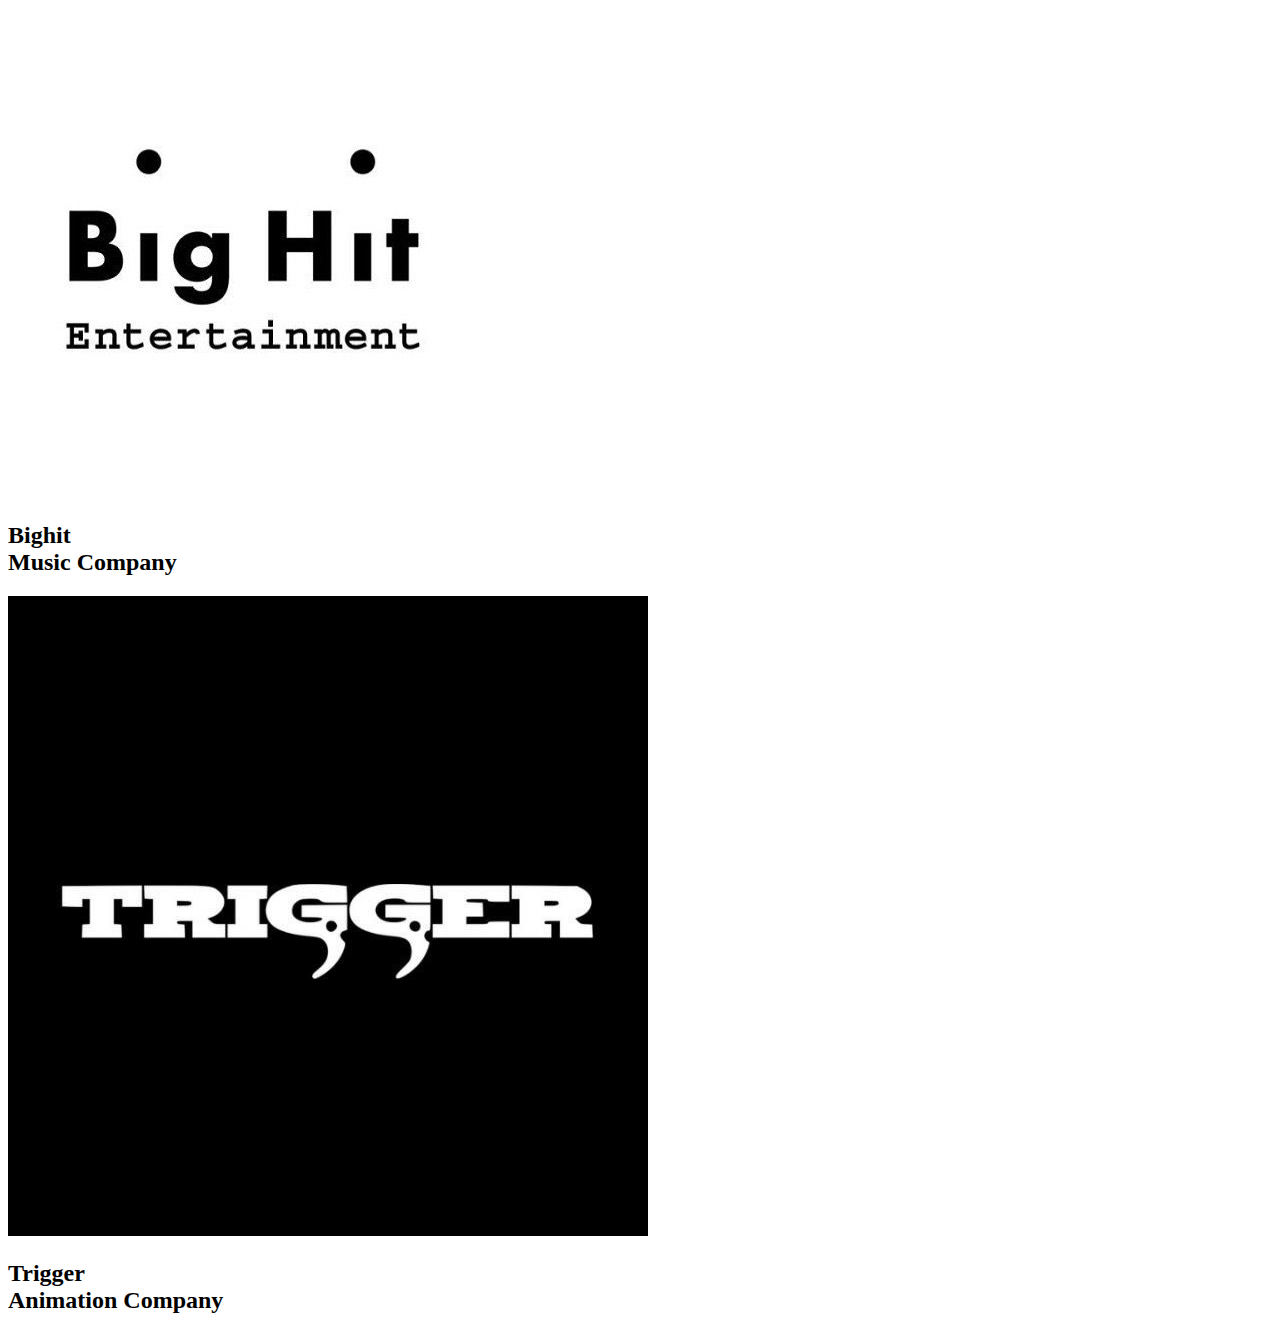
<file: Random Blogs/card.html>
<!DOCTYPE html>
<html>
    <head>
        <meta name="viewport" content="width=device-width,initial-scale=1">
        <title> Glow in the dark cards</title>
    </head>
    <body>
        <div class="box">
            <div class="imgbx">
                <img src="./img/bighit.jpeg">
            </div>
            <div class="content">
                <h2>Bighit
                    <br>
                    <span>Music Company</span>
                </h2>
            </div>
        </div>
        <div class="box">
            <div class="imgbx">
                <img src="./img/trigger.jpg">
            </div>
            <div class="content">
                <h2>Trigger
                    <br>
                    <span>Animation Company</span>
                </h2>
            </div>
        </div>
    </body>
</html>
</file>
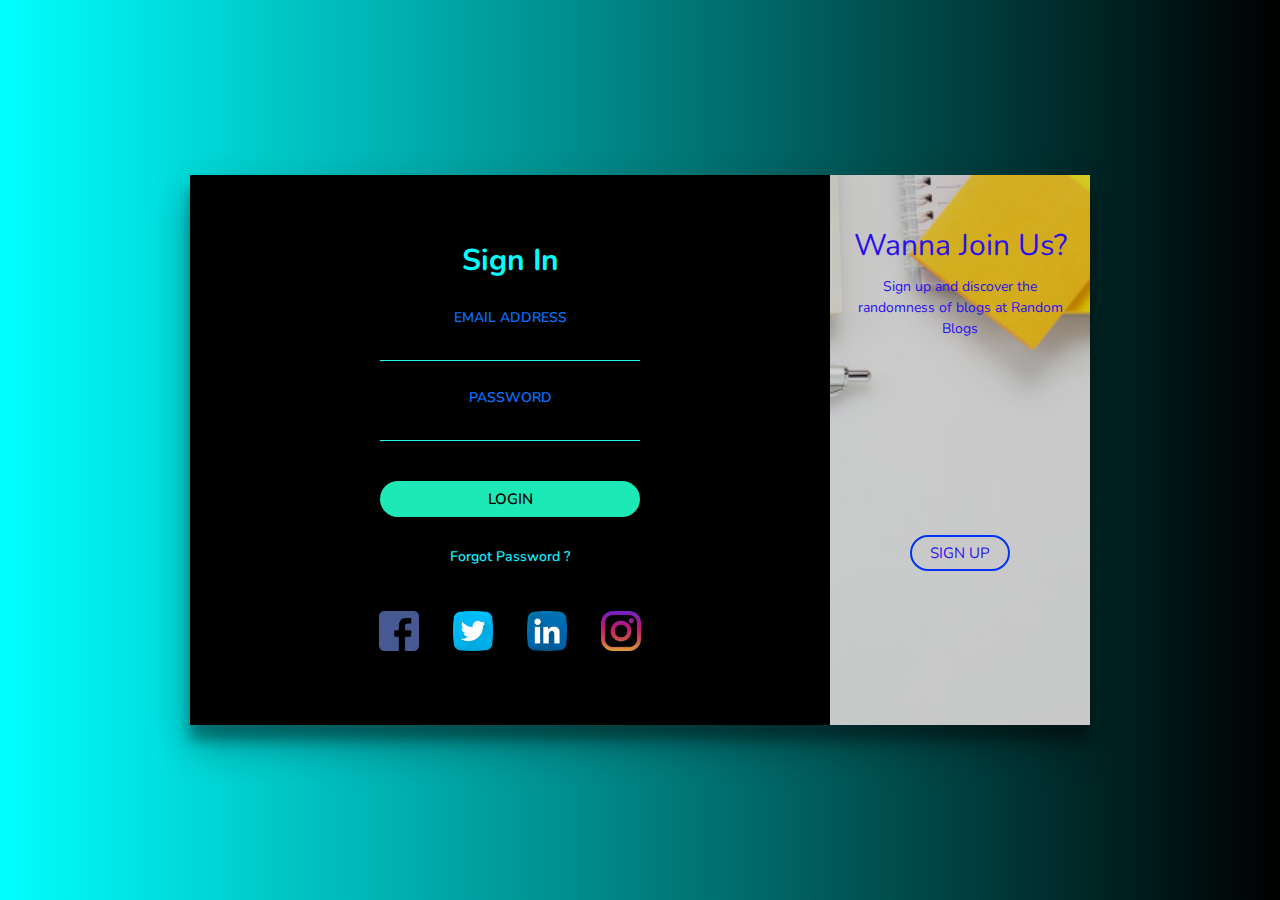
<file: Random Blogs/signup.html>
<!DOCTYPE html>
<html>

<head>
    <title>Random Blogs Sign-in & Sign-up</title>
    <link rel="icon" href=" ./img/logo3.jpeg " type="image/jpeg " />
    <meta charset="UTF-8 " />
    <meta name="viewport " content="width=device-width, initial-scale=1 " />
    <link rel="stylesheet " type="text/css " href="style.css " />
    <link href="https://fonts.googleapis.com/css?family=Nunito:400,600,700,800&display=swap " rel="stylesheet " />
</head>

<body>

    <form method="post " action="index.html ">
        <div class="cont ">
            <div class="form sign-in ">
                <h2 style="color: cyan ">Sign In</h2>
                <label>
                    <span>Email Address</span>
                    <input type="email " name="email " required/>
                </label>
                <div class= pass>
                <label>
                    <span>Password</span>
                    <input type="password" name="password" id="myInput"required/>
                </label>
                </div>
                <a href="index.html " style="text-decoration: none ">
                    <button class="submit " type="submit ">Login</button>
                </a>
                <p class="forgot-pass ">Forgot Password ?</p>
                <div class="social-media ">
                </form>

    <ul>
        <li><img src="./img/facebook.png " /></li>
        <li><img src="./img/twitter.png " /></li>
        <li><img src="./img/linkedin.png " /></li>
        <li><img src="./img/instagram.png " /></li>
    </ul>
    </div>
    </div>
    <div class=" sub-cont ">
        <div class="img ">
            <div class="img-text m-up ">
                <h2 style="color: #2b10eb ">Wanna Join Us?</h2>
                <p style="color: #2b10eb ">
                    Sign up and discover the randomness of blogs at Random Blogs
                </p>
            </div>
            <div class="img-text m-in ">
                <h2 style="color: #2b10eb ">Are You in The Squad?</h2>
                <p style="color: #2b10eb ">
                    If you already have an account, just sign in. Welcome Back Buddy!
                </p>
            </div>
            <div class="img-btn ">
                <span class="m-up ">Sign Up</span>
                <span class="m-in ">Sign In</span>
            </div>
        </div>
        <form method="post " action="index.html ">
            <div class="form sign-up ">
                <h2 style="color: cyan ">Sign Up</h2>
                <label>
            <span>Name</span>
            <input type="text " required/>
          </label>
                <label>
            <span>Email</span>
            <input type="email " required/>
          </label>
                <label>
            <span>Password</span>
            <input type="password" name="password"  required/>
          </label>
                <label>
            <span>Confirm Password</span>
            <input type="password" name="password"  required/>
          </label>
                <a href="index.html " style="text-decoration: none ">
                    <button type="button " class="submit ">Sign Up Now</button>
                </a>
            </div>
    </div>
    </div>
    <script type="text/javascript " src="script.js "></script>
    </form>
</body>

</html>
</file>
<file: Random Blogs/style.css>
*,
*:before,
*:after {
    margin: 0;
    padding: 0;
    box-sizing: border-box;
    font-family: "Nunito", sans-serif;
}

body {
    width: 100%;
    height: 100vh;
    display: flex;
    justify-content: center;
    align-items: center;
    background: -webkit-linear-gradient(left, cyan, black);
    font-family: "Nunito", sans-serif;
}
input,
button {
    border: none;
    outline: none;
    background: none;
}


.cont {
    overflow: hidden;
    position: relative;
    width: 900px;
    height: 550px;
    background: #000000;
    box-shadow: 0 19px 38px rgba(0, 0, 0, 0.329), 0 15px 12px rgb(0, 0, 0, 0.329);
}

.form {
    position: relative;
    width: 640px;
    height: 100%;
    padding: 50px 30px;
    -webkit-transition: -webkit-transform 0.5s ease-in-out;
    transition: -webkit-transform 0.5s ease-in-out;
    transition: transform 0.5s ease-in-out;
    transition: transform 0.5s ease-in-out, -webkit-transform 1.2s ease-in-out;
}
.fa:color {
    color: cyan;
}
h2 {
    width: 100%;
    font-size: 30px;
    text-align: center;
}

label {
    display: block;
    width: 260px;
    margin: 25px auto 0;
    text-align: center;
}

label span {
    font-size: 14px;
    font-weight: 600;
    color: #0872ff;
    text-transform: uppercase;
}

input {
    display: block;
    width: 100%;
    margin-top: 5px;
    font-size: 16px;
    padding-bottom: 5px;
    border-bottom: 1px solid rgba(24, 252, 243);
    text-align: center;
    color: cyan;
    font-family: "Nunito", sans-serif;
}

button {
    display: block;
    margin: 0 auto;
    width: 260px;
    height: 36px;
    border-radius: 30px;
    color: #000000;
    font-size: 15px;
    cursor: pointer;
}

.box .inputBox input:focus~label {
    top: -20px;
    left: 0;
    color: #03a9f4;
    font-size: 12px;
}

.submit {
    margin-top: 40px;
    margin-bottom: 30px;
    text-transform: uppercase;
    font-weight: 600;
    font-family: "Nunito", sans-serif;
    background: -webkit-linear-gradient(left, #1de9b6, #1de9b6);
}

.submit:hover {
    background: -webkit-linear-gradient(left, #91f3db, #b26bf3);
}

.forgot-pass {
    margin-top: 15px;
    text-align: center;
    font-size: 14px;
    font-weight: 600;
    color: #13ebfa;
    cursor: pointer;
}

.forgot-pass:hover {
    color: #f9f9fc;
}

.social-media {
    width: 100%;
    text-align: center;
    margin-top: 20px;
}

.social-media ul {
    list-style: none;
}

.social-media ul li {
    display: inline-block;
    cursor: pointer;
    margin: 25px 15px;
}

.social-media img {
    width: 40px;
    height: 40px;
}

.sub-cont {
    overflow: hidden;
    position: absolute;
    left: 640px;
    top: 0;
    width: 900px;
    height: 100%;
    padding-left: 260px;
    background: #000000;
    -webkit-transition: -webkit-transform 1.2s ease-in-out;
    transition: -webkit-transform 1.2s ease-in-out;
    transition: transform 1.2s ease-in-out;
}

.cont.s-signup .sub-cont {
    -webkit-transform: translate3d(-640px, 0, 0);
    transform: translate3d(-640px, 0, 0);
}

.img {
    overflow: hidden;
    z-index: 2;
    position: absolute;
    left: 0;
    top: 0;
    width: 260px;
    height: 100%;
    padding-top: 360px;
}

.img:before {
    content: "";
    position: absolute;
    right: 0;
    top: 0;
    width: 900px;
    height: 100%;
    background-image: url(./img/bg.jpg);
    background-size: cover;
    transition: -webkit-transform 1.2s ease-in-out;
    transition: transform 1.2s ease-in-out, -webkit-transform 1.2s ease-in-out;
}

.img:after {
    content: "";
    position: absolute;
    left: 0;
    top: 0;
    width: 100%;
    height: 100%;
    background: rgb(0 0 0 / 17%);
}

.cont.s-signup .img:before {
    -webkit-transform: translate3d(640px, 0, 0);
    transform: translate3d(640px, 0, 0);
}

.img-text {
    z-index: 2;
    position: absolute;
    left: 0;
    top: 50px;
    width: 100%;
    padding: 0 20px;
    text-align: center;
    color: #fff;
    -webkit-transition: -webkit-transform 1.2s ease-in-out;
    transition: -webkit-transform 1.2s ease-in-out;
    transition: transform 1.2s ease-in-out, -webkit-transform 1.2s ease-in-out;
}

.img-text h2 {
    margin-bottom: 10px;
    font-weight: normal;
}

.img-text p {
    font-size: 14px;
    line-height: 1.5;
}

.cont.s-signup .img-text.m-up {
    -webkit-transform: translateX(520px);
    transform: translateX(520px);
}

.img-text.m-in {
    -webkit-transform: translateX(-520px);
    transform: translateX(-520px);
}

.cont.s-signup .img-text.m-in {
    -webkit-transform: translateX(0);
    transform: translateX(0);
}

.sign-in {
    padding-top: 65px;
    -webkit-transition-timing-function: ease-out;
    transition-timing-function: ease-out;
}

.cont.s-signup .sign-in {
    -webkit-transition-timing-function: ease-in-out;
    transition-timing-function: ease-in-out;
    -webkit-transition-duration: 1.2s;
    transition-duration: 1.2s;
    -webkit-transform: translate3d(640px, 0, 0);
    transform: translate3d(640px, 0, 0);
}

.img-btn {
    overflow: hidden;
    z-index: 2;
    position: relative;
    width: 100px;
    height: 36px;
    margin: 0 auto;
    background: transparent;
    color: #2b10eb;
    text-transform: uppercase;
    font-size: 15px;
    cursor: pointer;
}

.img-btn:after {
    content: "";
    z-index: 2;
    position: absolute;
    left: 0;
    top: 0;
    width: 100%;
    height: 100%;
    border: 2px solid#0035f5;
    border-radius: 30px;
}

.img-btn span {
    position: absolute;
    left: 0;
    top: 0;
    display: -webkit-box;
    display: flex;
    -webkit-box-pack: center;
    justify-content: center;
    align-items: center;
    width: 100%;
    height: 100%;
    -webkit-transition: -webkit-transform 1.2s;
    transition: -webkit-transform 1.2s;
    transition: transform 1.2s;
    transition: transform 1.2s, -webkit-transform 1.2s;
}

.img-btn span.m-in {
    -webkit-transform: translateY(-72px);
    transform: translateY(-72px);
}

.cont.s-signup .img-btn span.m-in {
    -webkit-transform: translateY(0);
    transform: translateY(0);
}

.cont.s-signup .img-btn span.m-up {
    -webkit-transform: translateY(72px);
    transform: translateY(72px);
}

.sign-up {
    -webkit-transform: translate3d(-900px, 0, 0);
    transform: translate3d(-900px, 0, 0);
}

.cont.s-signup .sign-up {
    -webkit-transform: translate3d(0, 0, 0);
    transform: translate3d(0, 0, 0);
}
</file>
